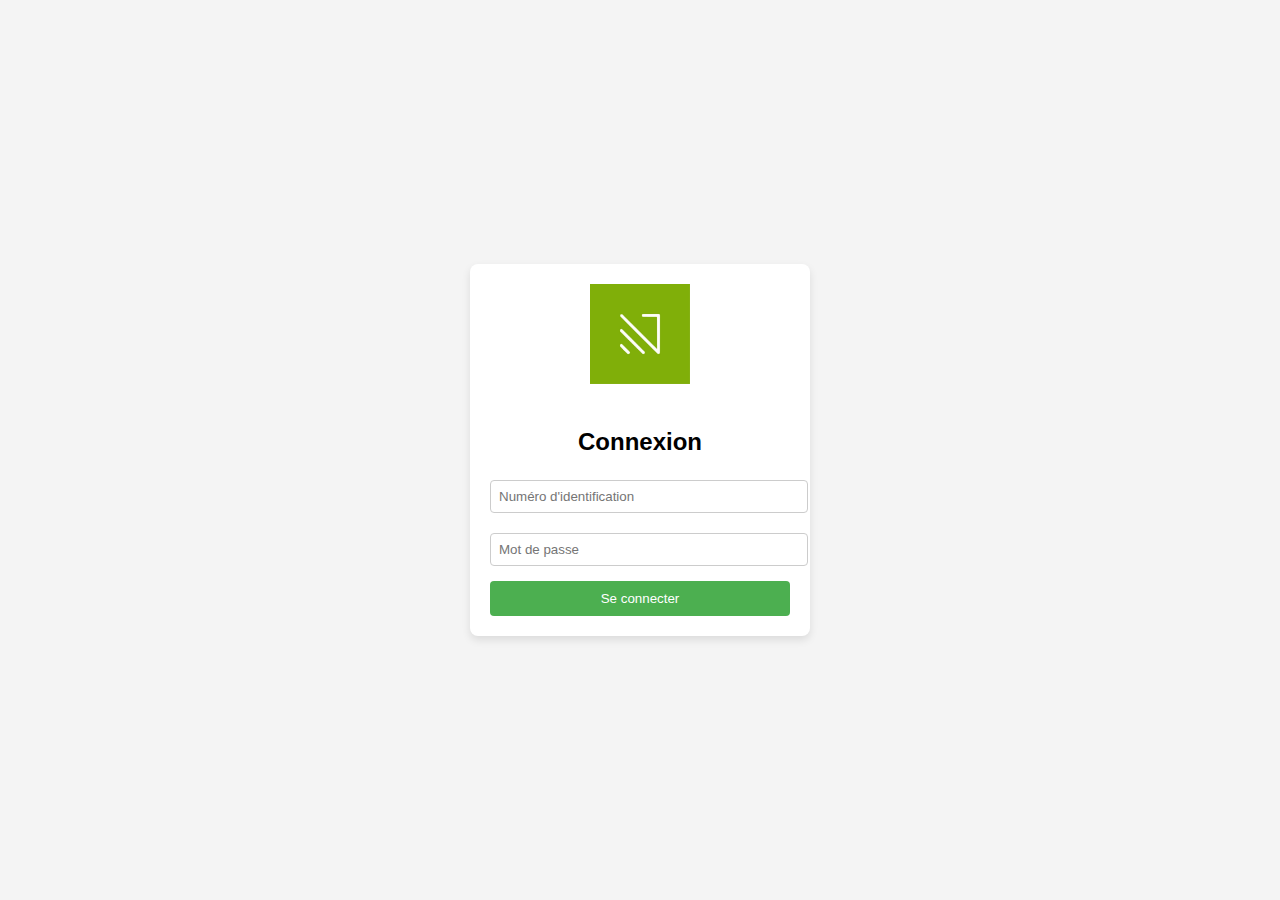
<file: index.html>
<!DOCTYPE html>
<html lang="fr">
<head>
    <meta charset="UTF-8">
    <meta name="viewport" content="width=device-width, initial-scale=1.0">
    <title>Connexion - Nutrea</title>
    <link rel="stylesheet" href="styles.css">
</head>
<body>
    <div class="login-container">
        <img src="logo.jpg" alt="Logo Nutrea" class="logo">
        <h2>Connexion</h2>
        <form id="loginForm">
            <input type="text" id="idRevendeur" placeholder="Numéro d'identification" required>
            <input type="password" id="password" placeholder="Mot de passe" required>
            <button type="submit">Se connecter</button>
        </form>
        <p id="error-message" style="color: red; display: none;">Mot de passe invalide. Assurez-vous qu'il contient 'nut'.</p>
    </div>

    <script>
        document.getElementById('loginForm').addEventListener('submit', function(event) {
            event.preventDefault(); // Empêche l'envoi du formulaire par défaut

            const password = document.getElementById('password').value;

            // Vérification si le mot de passe contient "nut"
            if (password.includes('nut')) {
                // Si oui, redirection vers la page d'accueil
                window.location.href = "accueil.html"; // Remplace "accueil.html" par l'URL de ta page d'accueil
            } else {
                // Si non, afficher un message d'erreur
                document.getElementById('error-message').style.display = 'block';
            }
        });
    </script>

    <script src="script.js"></script>
</body>
</html>
</file>
<file: styles.css>
/* Style global pour le corps de la page */
body {
    font-family: Arial, sans-serif;
    display: flex;
    justify-content: center;
    align-items: center;
    height: 100vh;
    margin: 0;
    background-color: #f4f4f4;
}

/* Conteneur de la zone de connexion */
.login-container {
    background-color: white;
    padding: 20px;
    border-radius: 8px;
    box-shadow: 0 4px 8px rgba(0, 0, 0, 0.1);
    width: 300px;
    text-align: center;
}

/* Style pour l'image du logo */
.logo {
    width: 100px; /* Ajuste la taille du logo selon tes besoins */
    margin-bottom: 20px;
}

/* Style des champs de saisie */
input {
    width: 100%;
    padding: 8px;
    margin-top: 5px;
    margin-bottom: 15px;
    border-radius: 4px;
    border: 1px solid #ccc;
}

/* Style du bouton de soumission */
button {
    width: 100%;
    padding: 10px;
    background-color: #4CAF50;
    color: white;
    border: none;
    border-radius: 4px;
    cursor: pointer;
}

button:hover {
    background-color: #45a049;
}

/* Style du message d'erreur */
#error-message {
    color: red;
    display: none; /* Le message est caché par défaut */
}
</file>
